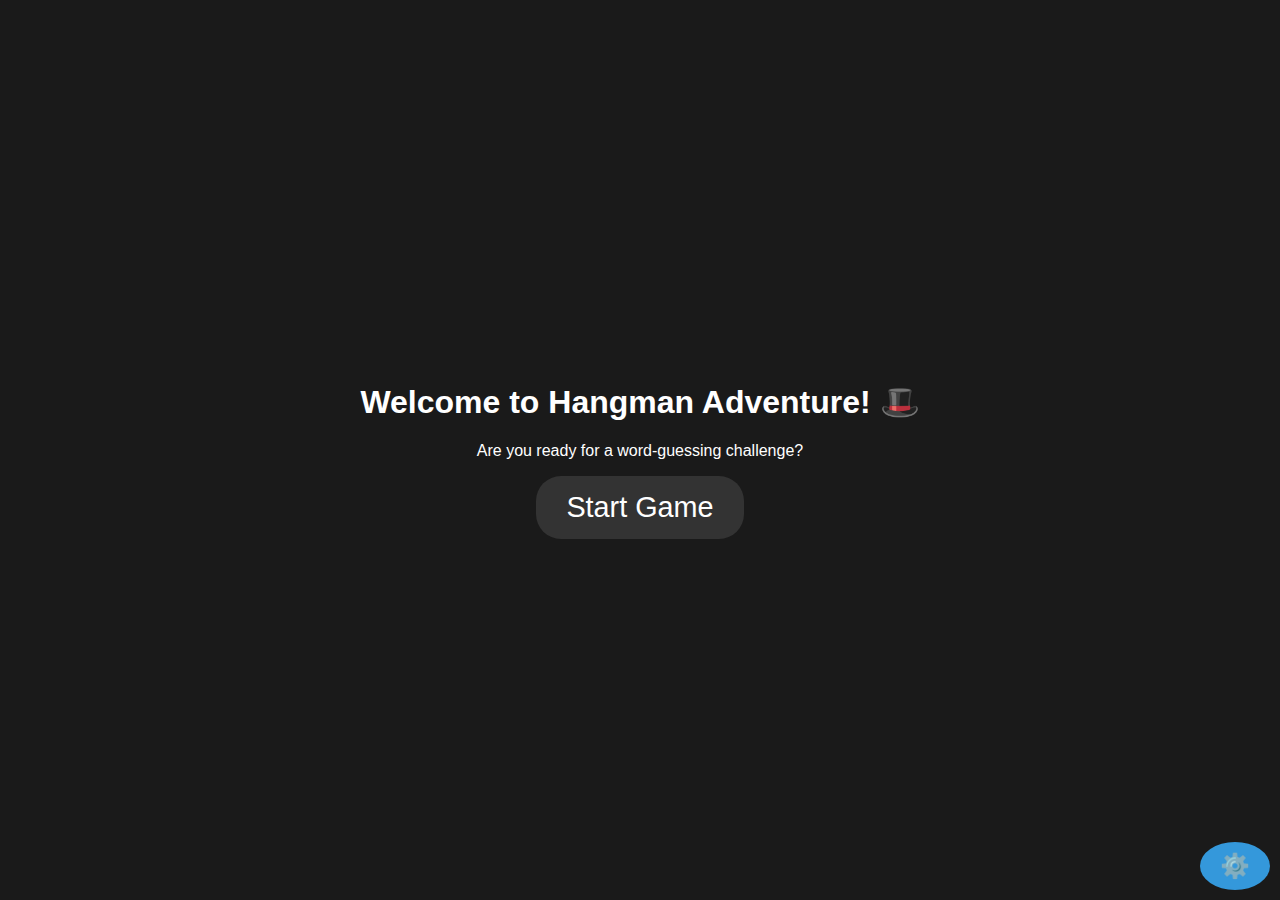
<file: index.html>
<!DOCTYPE html>
<html lang="en">
<head>
  <meta charset="UTF-8">
  <meta name="viewport" content="width=device-width, initial-scale=1.0">
  <title>Cool Hangman Game</title>
  <link rel="stylesheet" id="gameStyle" href="style-dark.css">
</head>
<body>
  <div class="title-screen">
    <h1>Welcome to Hangman Adventure! 🎩</h1>
    <p>Are you ready for a word-guessing challenge?</p>
    <button onclick="startGame()">Start Game</button>
  </div>

  <button id="settingsButton" onclick="toggleSettings()">⚙️</button>

  <div id="settingsPopup" class="settings-popup">
    <div class="settings-option" onclick="changeStyle()">Change Style</div>
    <div class="settings-option" onclick="showPopup()">About</div>
    <!-- Add more settings options as needed -->
  </div>
  
  <script>
    function startGame() {
  window.location.href = 'Game.html';
}

function showPopup() {
    const popup = document.getElementById('popup');
    const overlay = document.getElementById('overlay');
  
    if (popup.style.display === 'none' || popup.style.display === '') {
      // Show the popup and overlay
      popup.style.display = 'block';
      overlay.style.display = 'block';
    } else {
      // Hide the popup and overlay
      popup.style.display = 'none';
      overlay.style.display = 'none';
    }
  }

  function toggleSettings() {
    const settingsPopup = document.getElementById('settingsPopup');
    settingsPopup.style.display = settingsPopup.style.display === 'none' ? 'block' : 'none';
  }
  
  function changeStyle() {
    const styleLink = document.getElementById('gameStyle');
    styleLink.href = styleLink.href.includes('style-bright.css') ? 'style-dark.css' : 'style-bright.css';
}

</script>
</body>
</html>
</file>
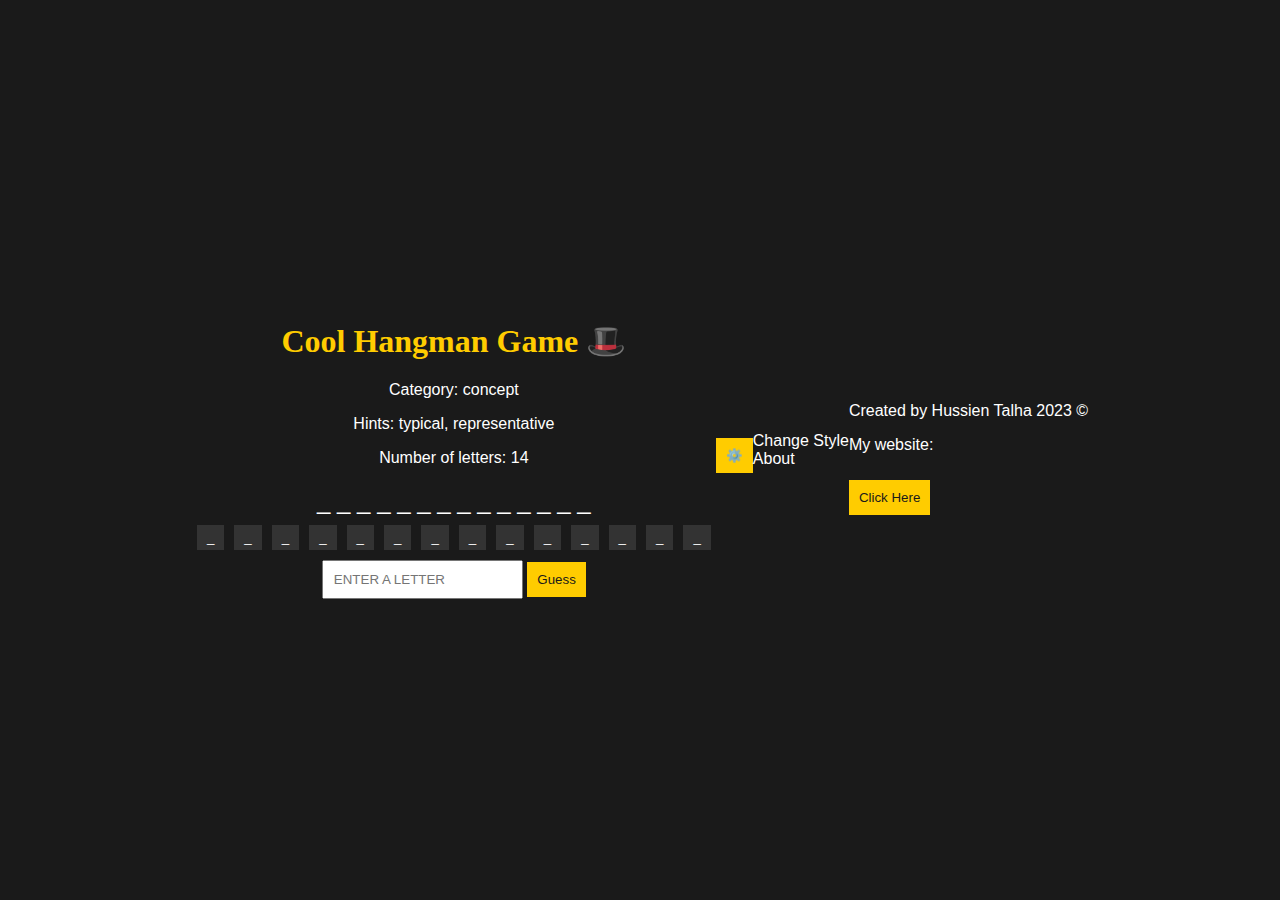
<file: Game.html>
<!DOCTYPE html>
<html lang="en">
<head>
  <meta charset="UTF-8">
  <meta name="viewport" content="width=device-width, initial-scale=1.0">
  <title>Cool Hangman Game</title>
  <link rel="stylesheet" id="gameStyle" href="style.css">
</head>
<body>
  <div class="container">
    <h1>Cool Hangman Game 🎩</h1>
    <!-- Inside index.html -->
    <div id="hints-container" class="hints-container"></div>
    <div id="word-container" class="word-container"></div>
    <div id="guess-container" class="guess-container"></div>
    <input type="text" id="letter-input" placeholder="Enter a letter" />
    <button onclick="guessLetter()">Guess</button>
  </div>

  <button id="settingsButton" onclick="toggleSettings()">⚙️</button>

  <div id="settingsPopup" class="settings-popup">
    <div class="settings-option" onclick="changeStyle()">Change Style</div>
    <div class="settings-option" onclick="showPopup()">About</div>
    <!-- Add more settings options as needed -->
  </div>

  <!-- Popup code -->
  <div id="popup" class="popup">
    <p>Created by Hussien Talha 2023 ©</p>
    <p>My website:</p>
    <button onclick="Website()">Click Here</button>
  </div>

  <div id="overlay" class="overlay"></div>

  <script src="hangman.js"></script>

  <script src="script.js"></script>
</body>
</html>
</file>
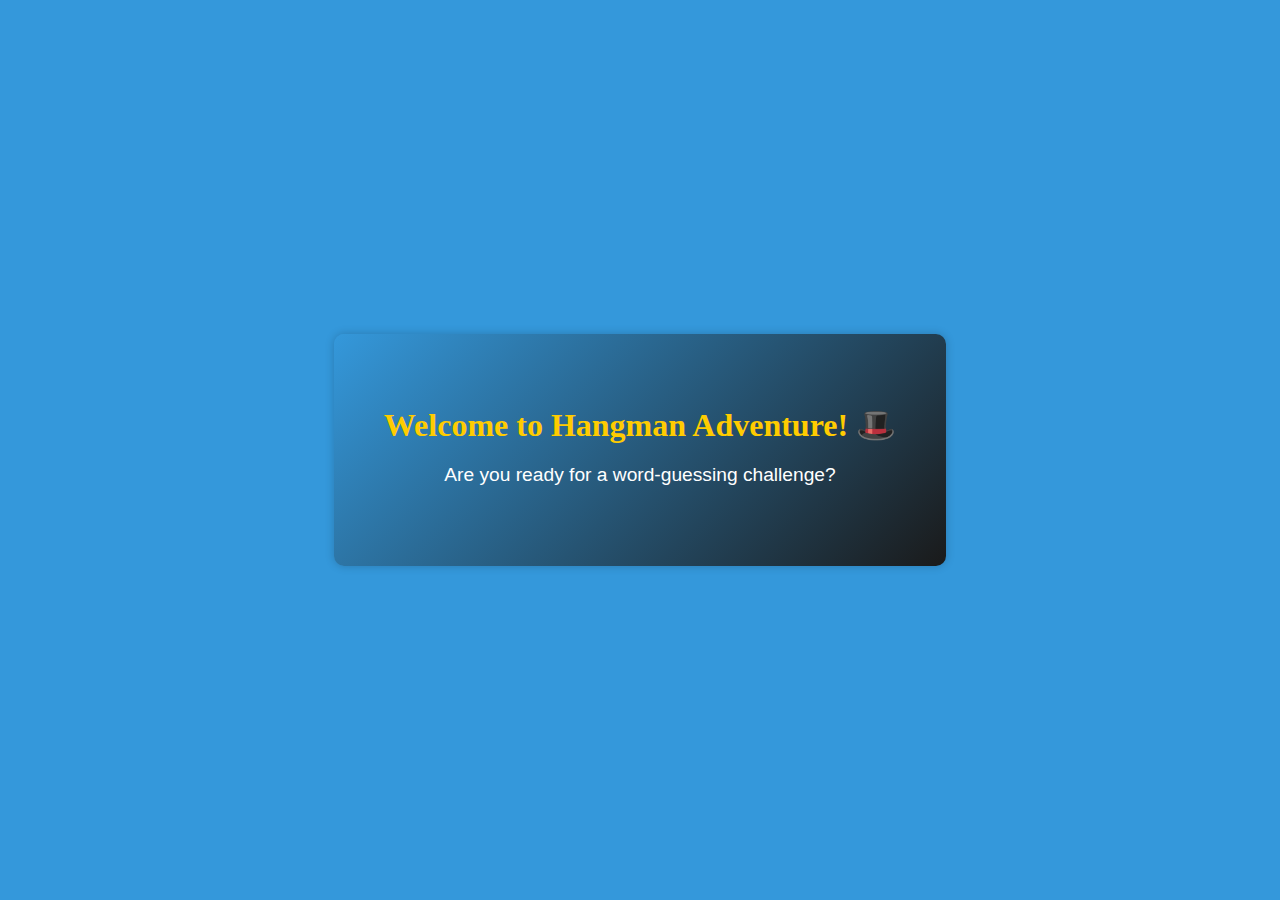
<file: look.html>
<!DOCTYPE html>
<html lang="en">
<head>
  <meta charset="UTF-8">
  <meta name="viewport" content="width=device-width, initial-scale=1.0">
  <title>Cool Hangman Game</title>
  <link rel="stylesheet" id="gameStyle" href="style-bright.css">
</head>
<body>
  <div class="title-screen">
    <h1>Welcome to Hangman Adventure! 🎩</h1>
    <p>Are you ready for a word-guessing challenge?</p>
  </div>
</body>
</html>
</file>
<file: style-dark.css>
body {
    font-family: 'Arial', sans-serif;
    background-color: #1a1a1a;
    color: #fff;
    display: flex;
    justify-content: center;
    align-items: center;
    height: 100vh;
    margin: 0;
  }
  
  .title-screen {
    text-align: center;
  }
  
  .title {
    font-family: 'Indie Flower', cursive;
    color: #ffcc00;
    font-size: 3em;
    margin-bottom: 20px;
  }
  
  .button-container {
    margin-top: 20px;
  }
  
  /* Dark mode styling for the start button */
  .title-screen button {
    padding: 15px 30px;
    font-size: 1.8em;
    background-color: #333;
    color: #fff;
    border: none;
    border-radius: 25px;
    cursor: pointer;
    transition: transform 0.3s ease, box-shadow 0.3s ease, background 0.3s ease;
  }
  
  .title-screen button:hover {
    transform: scale(1.1);
    box-shadow: 0 0 20px rgba(255, 255, 255, 0.3);
    background-color: #555;
  }  

  .overlay {
    display: none;
    position: fixed;
    top: 0;
    left: 0;
    width: 100%;
    height: 100%;
    background: rgba(0, 0, 0, 0.5);
    z-index: 999;
  }

   /* Style for the buttons inside the popup */
   .popup button {
    padding: 10px 20px;
    font-size: 1.2em;
    margin: 5px;
    cursor: pointer;
  }

  #styleToggleButton {
    background-color: #3498db;
    color: #fff;
    padding: 10px;
    border: none;
    cursor: pointer;
    margin-top: 10px;
  }
  
  #styleToggleButton:hover {
    background-color: #2980b9;
  }
  
  /* Add these styles to your style.css or style2.css */
  
  #settingsButton {
    position: fixed;
    bottom: 10px;
    right: 10px;
    background-color: #3498db; /* Blue color for consistency */
    border: none;
    color: white;
    padding: 10px 20px;
    text-align: center;
    text-decoration: none;
    display: inline-block;
    font-size: 1.5em;
    border-radius: 50%;
    cursor: pointer;
  }
  
  #settingsButton:hover {
    background-color: #2980b9; /* Darker blue on hover */
  }
  
  .settings-popup {
    display: none;
    position: fixed;
    bottom: 80px;
    right: 20px;
    background-color: #fff;
    border: 1px solid #ddd;
    padding: 10px;
    border-radius: 5px;
    box-shadow: 0px 0px 10px rgba(0, 0, 0, 0.1);
    z-index: 1;
  }
  
  .settings-option {
    padding: 8px;
    margin: 5px 0;
    cursor: pointer;
    color: #333;
  }
  
  .settings-option:hover {
    background-color: #f2f2f2;
  }
</file>
<file: style.css>
body {
    font-family: 'Arial', sans-serif;
    background-color: #1a1a1a;
    color: #fff;
    display: flex;
    justify-content: center;
    align-items: center;
    height: 100vh;
    margin: 0;
  }
  
  .container {
    text-align: center;
  }
  
  h1 {
    font-family: 'Indie Flower', cursive;
    color: #ffcc00;
  }
  
  input {
    padding: 10px;
    margin-top: 10px;
    text-transform: uppercase;
  }
  
  button {
    padding: 10px;
    margin-top: 10px;
    background-color: #ffcc00;
    color: #1a1a1a;
    border: none;
    cursor: pointer;
    transition: background-color 0.3s ease;
  }
  
  button:hover {
    background-color: #e6b800;
  }
  
  .hints-container {
    margin-top: 20px;
  }
  
  .word-container {
    font-size: 24px;
    margin-top: 20px;
  }
  
  .guess-container {
    display: flex;
    justify-content: center;
    margin-top: 10px;
  }
  
  .guess-container button {
    margin: 0 5px;
    padding: 5px 10px;
    border: none;
    background-color: #333;
    color: #fff;
    cursor: default;
  }
  
  .guess-container button.correct {
    background-color: #4caf50;
  }
  
  .guess-container button.wrong {
    background-color: #f44336;
  }
  
  /* Inside style.css */

#hangman {
    width: 200px;
    height: 200px;
    position: relative;
  }
  
  #hangman svg {
    width: 100%;
    height: 100%;
  }
  
  .head, .body, .left-arm, .right-arm, .left-leg, .right-leg {
    fill: none;
    stroke: #333;
    stroke-width: 4;
  }
  
  .left-arm, .right-arm, .left-leg, .right-leg {
    stroke-linecap: round;
  }
  
  .left-arm, .right-arm {
    stroke-linejoin: round;
  }
  
  .left-arm, .right-arm, .left-leg, .right-leg {
    fill: none;
    stroke: #333;
    stroke-width: 4;
  }
</file>
<file: style-bright.css>
body {
    font-family: 'Arial', sans-serif;
    background-color: #3498db;
    color: #fff;
    display: flex;
    justify-content: center;
    align-items: center;
    height: 100vh;
    margin: 0;
  }
  
  .container {
    text-align: center;
  }
  
  h1 {
    font-family: 'Indie Flower', cursive;
    color: #ffcc00;
  }
  
  button {
    padding: 10px;
    margin-top: 10px;
    background-color: #ffcc00;
    color: #1a1a1a;
    border: none;
    cursor: pointer;
    transition: background-color 0.3s ease;
  }
  
  button:hover {
    background-color: #e6b800;
  }

  .overlay {
    display: none;
    position: fixed;
    top: 0;
    left: 0;
    width: 100%;
    height: 100%;
    background: rgba(0, 0, 0, 0.5);
    z-index: 999;
  }

   /* Style for the buttons inside the popup */
   .popup button {
    padding: 10px 20px;
    font-size: 1.2em;
    margin: 5px;
    cursor: pointer;
  }

  #styleToggleButton {
    background-color: #3498db;
    color: #fff;
    padding: 10px;
    border: none;
    cursor: pointer;
    margin-top: 10px;
  }
  
  #styleToggleButton:hover {
    background-color: #2980b9;
  }
  
  /* Add these styles to your style.css or style2.css */
  
  #settingsButton {
    position: fixed;
    bottom: 10px;
    right: 10px;
    background-color: #3498db; /* Blue color for consistency */
    border: none;
    color: white;
    padding: 10px 20px;
    text-align: center;
    text-decoration: none;
    display: inline-block;
    font-size: 1.5em;
    border-radius: 50%;
    cursor: pointer;
  }
  
  #settingsButton:hover {
    background-color: #2980b9; /* Darker blue on hover */
  }
  
  .settings-popup {
    display: none;
    position: fixed;
    bottom: 80px;
    right: 20px;
    background-color: #fff;
    border: 1px solid #ddd;
    padding: 10px;
    border-radius: 5px;
    box-shadow: 0px 0px 10px rgba(0, 0, 0, 0.1);
    z-index: 1;
  }
  
  .settings-option {
    padding: 8px;
    margin: 5px 0;
    cursor: pointer;
    color: #333;
  }
  
  .settings-option:hover {
    background-color: #f2f2f2;
  }

  /* Add these styles for the title screen */
.title-screen {
    text-align: center;
    padding: 50px;
    background: linear-gradient(135deg, #3498db, #1a1a1a);
    color: #fff;
    border-radius: 10px;
    box-shadow: 0 0 10px rgba(0, 0, 0, 0.2);
    animation: bounce 1s ease infinite alternate; /* Subtle bounce animation */
  }
  
  .title-screen h1 {
    font-family: 'Indie Flower', cursive;
    font-size: 2em;
    margin-bottom: 20px;
  }
  
  .title-screen p {
    font-size: 1.2em;
    margin-bottom: 30px;
  }
  
  /* Update these styles for the start button */
.title-screen button {
    padding: 15px 30px;
    font-size: 1.8em;
    background: linear-gradient(45deg, #ffcc00, #e6b800);
    color: #1a1a1a;
    border: none;
    border-radius: 25px;
    cursor: pointer;
    transition: transform 0.3s ease, box-shadow 0.3s ease, background 0.3s ease;
  }
  
  .title-screen button:hover {
    transform: scale(1.1);
    box-shadow: 0 0 20px rgba(0, 0, 0, 0.3);
    background: linear-gradient(45deg, #e6b800, #ffcc00);
  }
  
  
  /* Bounce animation keyframes */
  @keyframes bounce {
    0%, 100% {
      transform: translateY(0);
    }
    50% {
      transform: translateY(-10px);
    }
  }
</file>
